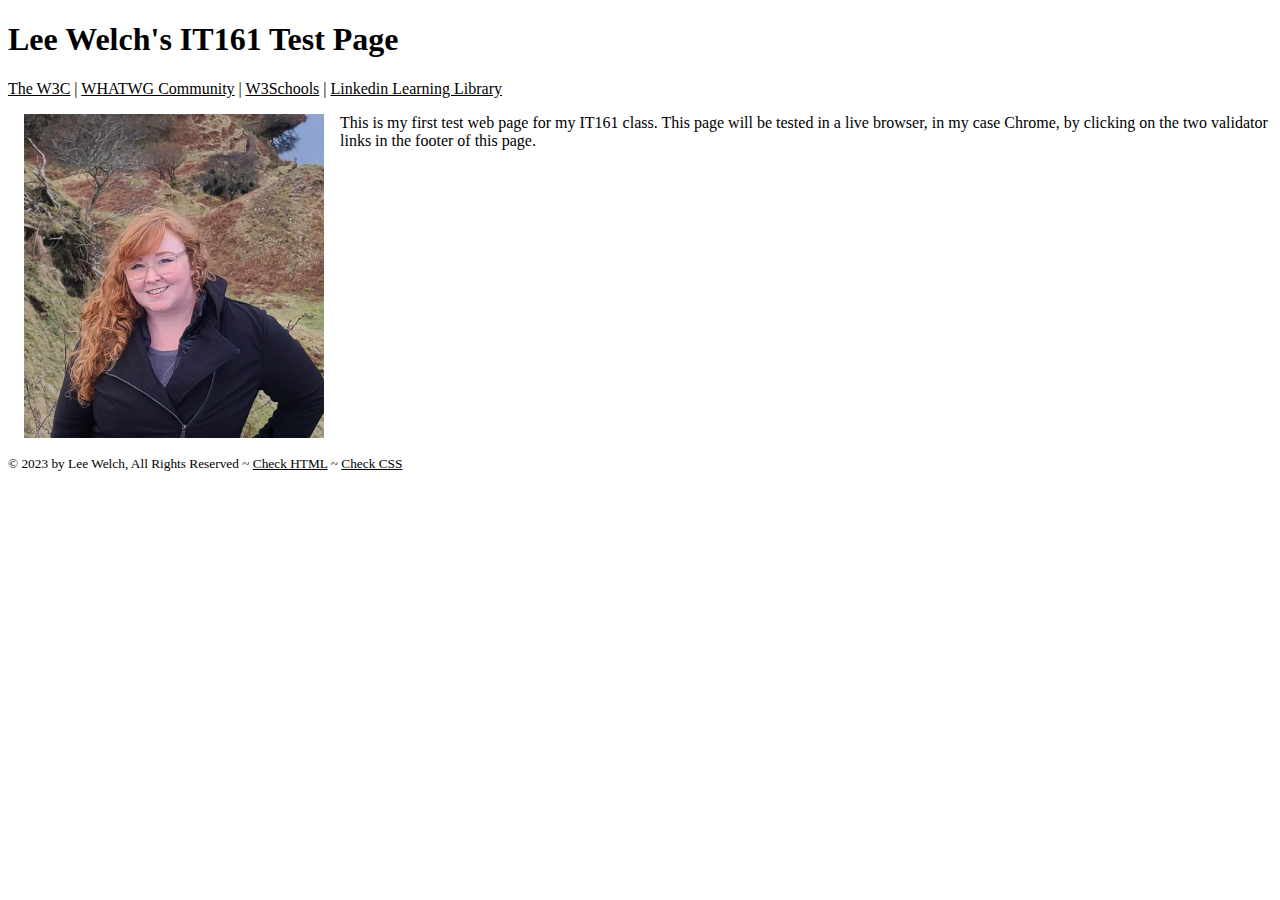
<file: it161/test.html>
<!DOCTYPE html>
<html lang="en">
    <head>
        <meta charset="utf-8" />
        <meta name="robots" content="noindex,nofollow"/>
        <title>IT161 Test Web Page by Lee Welch</title>
        <!-- START Style Here -->
        <style>
            img {
                float:left;
                margin:1em;
                max-width:300px;
                }
            
            a {
                color:black;
                }

            a:hover {
                color:red;
                background-color:yellow;
                text-decoration: none;
                }

            footer {
                clear:both;
            }
        </style>
        <!-- START Style Here -->
    </head>
    <body>
        <header>
            <h1>Lee Welch's IT161 Test Page</h1>
            <nav>
                <a href="https://www.w3.org/" target="_blank">The W3C</a> | 
                <a href="https://whatwg.org/" target="_blank">WHATWG Community</a>  | 
                <a href="https://www.w3schools.com/" target="_blank">W3Schools</a>  | 
                <a href="https://www.linkedin.com/learning/?u=95230001" target="_blank">Linkedin Learning Library</a>
            </nav>
        </header>
            <img src="images/me.jpg" alt="Picture of Lee"/>
            <p>This is my first test web page for my IT161 class. This page will be tested in a live browser, in my case Chrome, by clicking on the two validator links in the footer of this page.</p>
            <footer>
                <p><small>&copy; 2023 by 
                    Lee Welch, All Rights Reserved ~ 
                    <a id="html-checker" href="#">Check HTML</a> ~ 
                    <a id="css-checker" href="#">Check CSS</a></small>
               </p>
              </footer>
            <script>
              //https://tinyurl.com/dynamic-html-checker
              document.getElementById("html-checker").setAttribute("href","https://validator.w3.org/nu/?doc=" + location.href);
                
              document.getElementById("css-checker").setAttribute("href","https://jigsaw.w3.org/css-validator/validator?uri=" + location.href);  
           </script>
    </body>
</html>
</file>
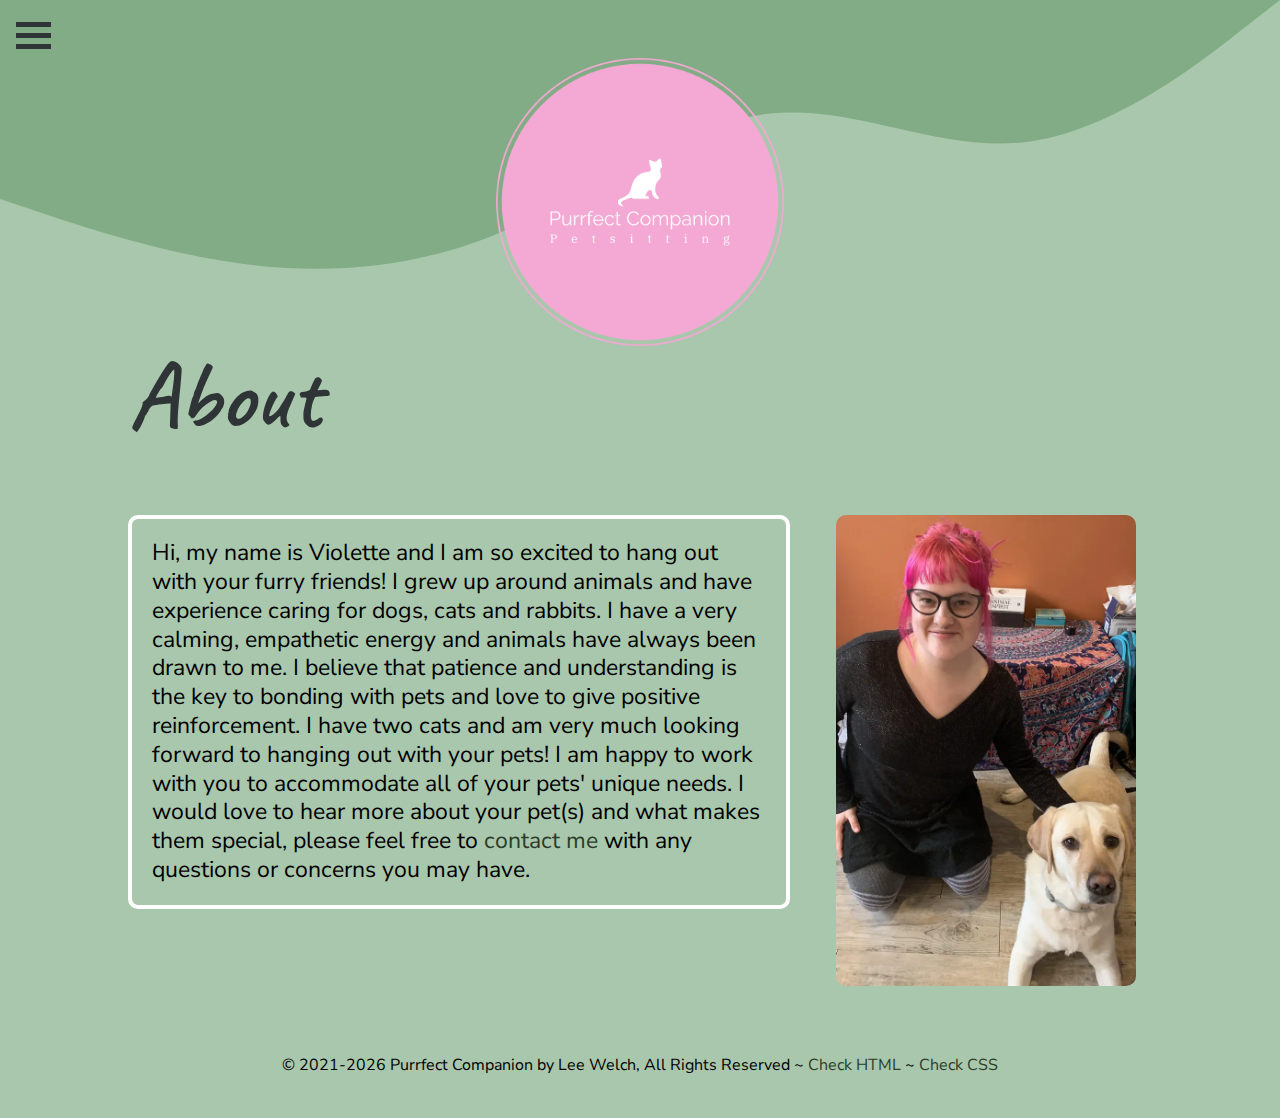
<file: it161/fp/about.html>
<!DOCTYPE html>
<html lang="en">
 <head><link rel="stylesheet" href="css/secondarypages.css">
    <link rel="stylesheet" href="css/forms.css">
    <link rel="stylesheet" href="css/navbutton.css">
    <link rel="stylesheet" href="https://cdnjs.cloudflare.com/ajax/libs/font-awesome/4.7.0/css/font-awesome.min.css" >
     <title>About</title>
     <link rel="icon" type="image/x-icon" href="images/purrfect-companion-favicon-color2.png">
  <meta charset="utf-8">
  <meta name="viewport" content="width=device-width">
  
 </head>
 <body>
  
<header>
    <svg class="wave" xmlns="http://www.w3.org/2000/svg" viewBox="0 0 1440 320"><path fill="#82AC85" fill-opacity="1" d="M0,224L48,240C96,256,192,288,288,298.7C384,309,480,299,576,256C672,213,768,139,864,128C960,117,1056,171,1152,160C1248,149,1344,75,1392,37.3L1440,0L1440,0L1392,0C1344,0,1248,0,1152,0C1056,0,960,0,864,0C768,0,672,0,576,0C480,0,384,0,288,0C192,0,96,0,48,0L0,0Z"></path></svg>

    <div class="new-dropdown">
        <div onclick="xnav(this);showdropdown()" class="container">
             <div class="bar1"></div>
            <div class="bar2"></div>
             <div class="bar3"></div>
        </div>      
        <div id="myDropdown" class="dropdown-content">
            <a href="index.html">Home</a>   
            <a href="testimonials.html">Testimonials</a>
            <a href="rates-services.html">Rates & Services</a>
            <a href="contact.html">Contact</a>
        </div>
    </div>

    <a class="logolink" href="index.html"><img class="logo" src="images/logo-no-background.png" alt="logo"></a>

    <h2>About</h2> 

</header>
     
<main class="wrapper">
    
<div class="my-row">
    <div class="my-column">
        <p class="textbox">
            Hi, my name is Violette and I am so excited to hang out with your furry friends! I grew up around animals and have experience caring for dogs, cats and rabbits. I have a very calming, empathetic energy and animals have always been drawn to me. I believe that patience and understanding is the key to bonding with pets and love to give positive reinforcement. I have two cats and am very much looking forward to hanging out with your pets! I am happy to work with you to accommodate all of your pets' unique needs. I would love to hear more about your pet(s) and what makes them special, please feel free to <a href="contact.html"> contact me </a> with any questions or concerns you may have.
        </p>
    </div>

    <div class="my-column">
        <div class="flexible"> 
            <div style="max-width:300px">
                <img class="img1" src="images/violette2.webp" alt="Picture of Violette with a dog">
            </div>
           </div>
    </div>
 </div>


   <footer>
      <p><small>&copy; 2021-<span id="this-year"></span> Purrfect Companion by Lee Welch, All Rights Reserved ~ 
          <a id="html-checker" href="#" target="_blank">Check HTML</a> ~ 
          <a id="css-checker" href="#" target="_blank">Check CSS</a></small>
     </p>
    </footer>
  </main>
  <script src="js/main.js"></script>   
 </body>
</html>
</file>
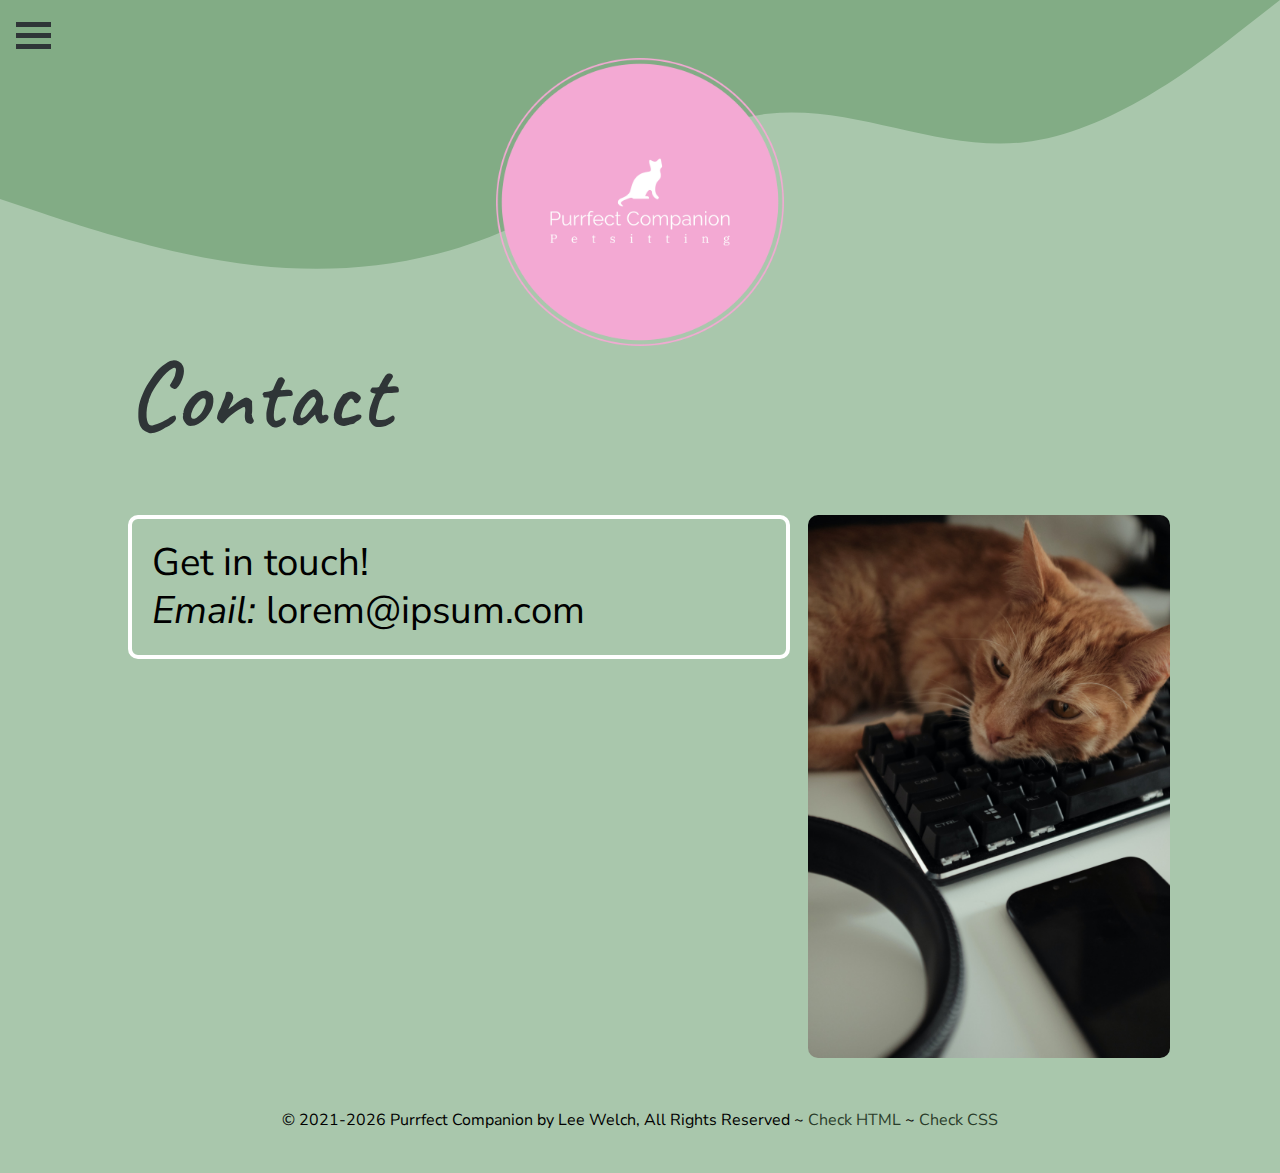
<file: it161/fp/contact.html>
<!DOCTYPE html>
<html lang="en">
 <head><link rel="stylesheet" href="css/secondarypages.css">
    <link rel="stylesheet" href="css/forms.css">
    <link rel="stylesheet" href="css/navbutton.css">
    <link rel="stylesheet" href="https://cdnjs.cloudflare.com/ajax/libs/font-awesome/4.7.0/css/font-awesome.min.css" >
     <title>Contact</title>
     <link rel="icon" type="image/x-icon" href="images/purrfect-companion-favicon-color2.png">
  <meta charset="utf-8">
  <meta name="viewport" content="width=device-width">
  


 </head>
 <body>
  
     <header>
        <svg class="wave" xmlns="http://www.w3.org/2000/svg" viewBox="0 0 1440 320"><path fill="#82AC85" fill-opacity="1" d="M0,224L48,240C96,256,192,288,288,298.7C384,309,480,299,576,256C672,213,768,139,864,128C960,117,1056,171,1152,160C1248,149,1344,75,1392,37.3L1440,0L1440,0L1392,0C1344,0,1248,0,1152,0C1056,0,960,0,864,0C768,0,672,0,576,0C480,0,384,0,288,0C192,0,96,0,48,0L0,0Z"></path></svg>
        <div class="new-dropdown">
            <div onclick="xnav(this);showdropdown()" class="container">
                 <div class="bar1"></div>
                <div class="bar2"></div>
                 <div class="bar3"></div>
            </div>      
            <div id="myDropdown" class="dropdown-content">
                <a href="index.html">Home</a>   
                <a href="about.html">About</a>
                <a href="testimonials.html">Testimonials</a>    
                <a href="rates-services.html">Rates & Services</a>
            </div>
        </div>
        <a class="logolink" href="index.html"><img class="logo" src="images/logo-no-background.png" alt="logo"></a>
        <h2>Contact</h2>  
     </header>
     
   <main class="wrapper">
    
    <div class="my-row">
        <div class="my-column">
            <h4>Get in touch!
                <br><em>Email:</em> lorem@ipsum.com </h4>
            
        </div>
    
        <div class="my-column">
            <div class="flexible">
                <div style="max-width:400px">
                    <img class="img1" src="images/contact.jpg" alt="Picture of a cat on a keyboard">
                </div>
               </div>
        </div>
     </div>


   <footer>
      <p><small>&copy; 2021-<span id="this-year"></span> Purrfect Companion by Lee Welch, All Rights Reserved ~ 
          <a id="html-checker" href="#" target="_blank">Check HTML</a> ~ 
          <a id="css-checker" href="#" target="_blank">Check CSS</a></small>
     </p>
    </footer>
  </main>
  <script src="js/main.js"></script>   
 </body>
</html>
</file>
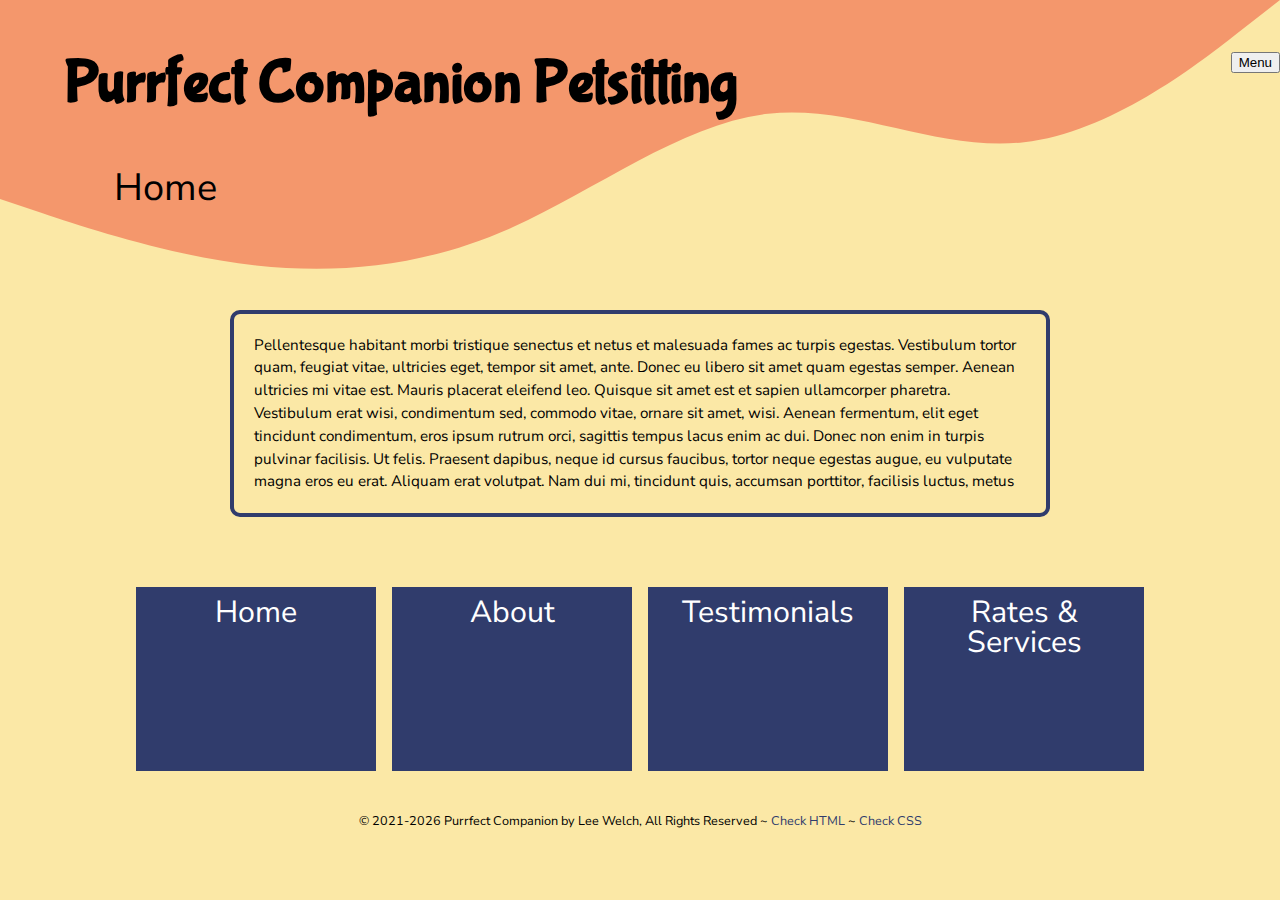
<file: it161/fp/template.html>
<!DOCTYPE html>
<html lang="en">
 <head><link rel="stylesheet" href="css/template.css">
    <link rel="stylesheet" href="css/forms.css">
    <link rel="stylesheet" href="css/navbutton.css">
    <link rel="stylesheet" href="css/buttonrow.css">
    
    <link rel="stylesheet" href="https://cdnjs.cloudflare.com/ajax/libs/font-awesome/4.7.0/css/font-awesome.min.css" >
     <title>Template</title>
  <meta charset="utf-8">
  <meta name="viewport" content="width=device-width">
  


 </head>
 <body>
  
     <header>
        <svg class="wave" xmlns="http://www.w3.org/2000/svg" viewBox="0 0 1440 320"><path fill="#F4976C" fill-opacity="1" d="M0,224L48,240C96,256,192,288,288,298.7C384,309,480,299,576,256C672,213,768,139,864,128C960,117,1056,171,1152,160C1248,149,1344,75,1392,37.3L1440,0L1440,0L1392,0C1344,0,1248,0,1152,0C1056,0,960,0,864,0C768,0,672,0,576,0C480,0,384,0,288,0C192,0,96,0,48,0L0,0Z"></path></svg>
<div class="dropdown" style="float:right;">
    <button class="dropbtn">Menu</button>
    <div class="dropdown-content">
    <a href="template.html">Home</a>
    <a href="templatesecondary.html">About</a>
    <a href="templatesecondary.html">Testimonials</a>
    <a href="templatesecondary.html">Rates & Services</a>
    </div>
  </div>
         <h1 class="page-header"><a class="h1" href="index.html">Purrfect Companion Petsitting</a></h1>
            <h2>Home</h2> 
     </header>
     
   <main class="wrapper">
    
 
<div>
    <p class="textbox">
        Pellentesque habitant morbi tristique senectus et netus et malesuada fames ac turpis egestas. Vestibulum tortor quam, feugiat vitae, ultricies eget, tempor sit amet, ante. Donec eu libero sit amet quam egestas semper. Aenean ultricies mi vitae est. Mauris placerat eleifend leo. Quisque sit amet est et sapien ullamcorper pharetra. Vestibulum erat wisi, condimentum sed, commodo vitae, ornare sit amet, wisi. Aenean fermentum, elit eget tincidunt condimentum, eros ipsum rutrum orci, sagittis tempus lacus enim ac dui. Donec non enim in turpis pulvinar facilisis. Ut felis. Praesent dapibus, neque id cursus faucibus, tortor neque egestas augue, eu vulputate magna eros eu erat. Aliquam erat volutpat. Nam dui mi, tincidunt quis, accumsan porttitor, facilisis luctus, metus</p>
    </div>

<div class="row">
    <div class="column column-button"><a class="columntext" href="template.html">Home</a></div>
    <div class="column column-button"><a class="columntext" href="templatesecondary.html">About</a></div>
    <div class="column column-button"><a class="columntext" href="templatesecondary.html">Testimonials</a></div>
    <div class="column column-button"><a class="columntext" href="templatesecondary.html">Rates & Services</a></div>
  </div>

   <footer>
      <p><small>&copy; 2021-<span id="this-year"></span> Purrfect Companion by Lee Welch, All Rights Reserved ~ 
          <a id="html-checker" href="#" target="_blank">Check HTML</a> ~ 
          <a id="css-checker" href="#" target="_blank">Check CSS</a></small>
     </p>
    </footer>
  </main>
  <script src="js/main.js"></script>   
 </body>
</html>
</file>
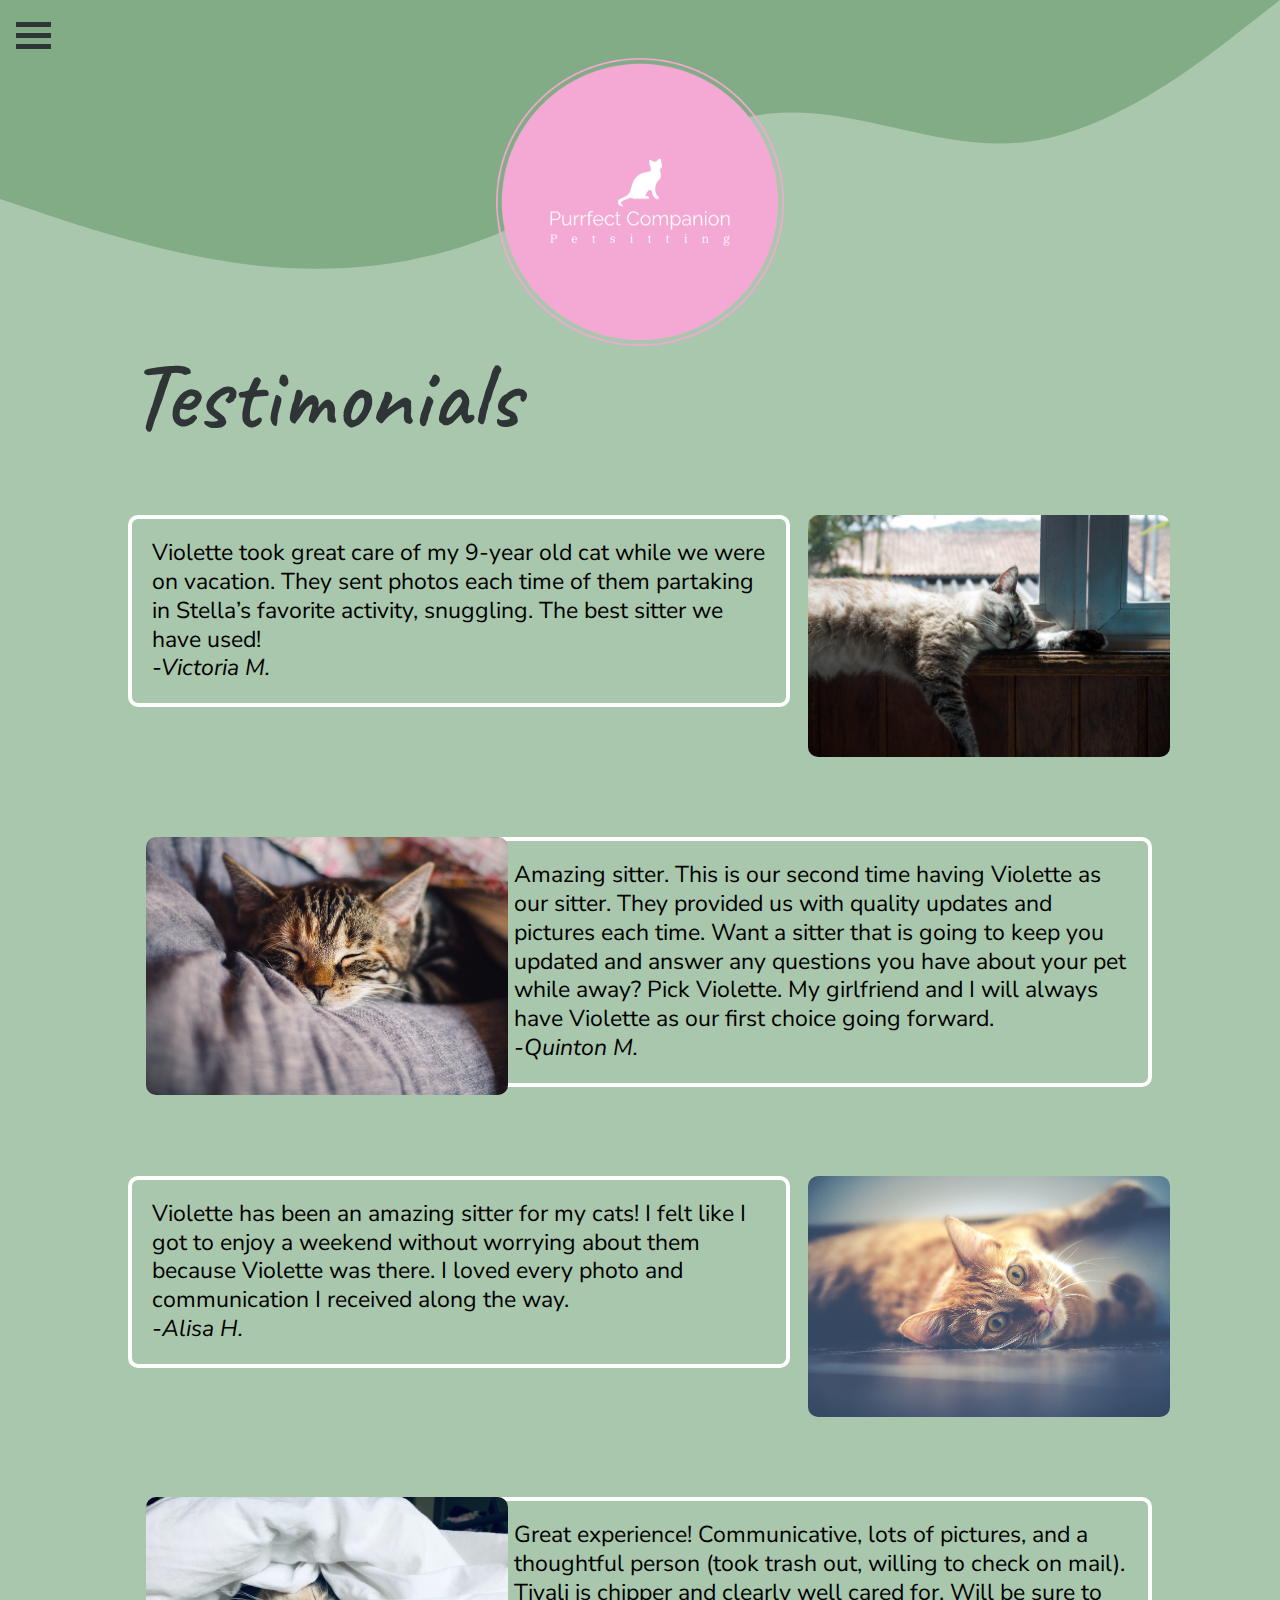
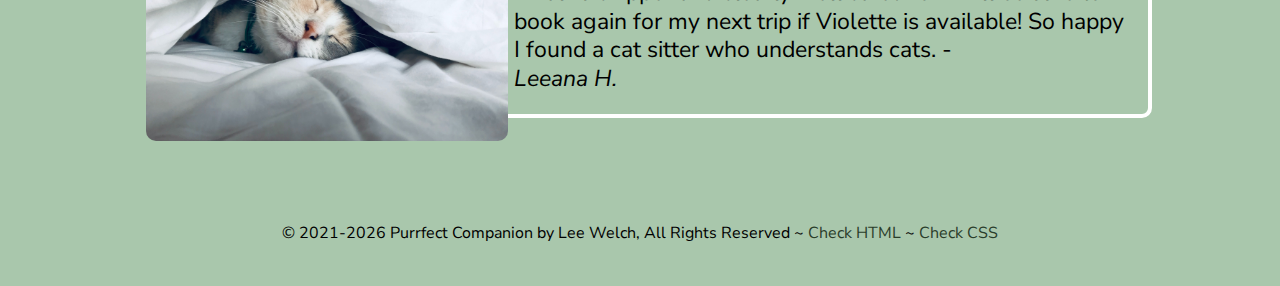
<file: it161/fp/testimonials.html>
<!DOCTYPE html>
<html lang="en">
 <head><link rel="stylesheet" href="css/secondarypages.css">
    <link rel="stylesheet" href="css/forms.css">
    <link rel="stylesheet" href="css/navbutton.css">
    <link rel="stylesheet" href="https://cdnjs.cloudflare.com/ajax/libs/font-awesome/4.7.0/css/font-awesome.min.css" >
    
     <title>Testimonials</title>
     <link rel="icon" type="image/x-icon" href="images/purrfect-companion-favicon-color2.png">
  <meta charset="utf-8">
  <meta name="viewport" content="width=device-width">
  


 </head>
 <body>
  
     <header>
        <svg class="wave" xmlns="http://www.w3.org/2000/svg" viewBox="0 0 1440 320"><path fill="#82AC85" fill-opacity="1" d="M0,224L48,240C96,256,192,288,288,298.7C384,309,480,299,576,256C672,213,768,139,864,128C960,117,1056,171,1152,160C1248,149,1344,75,1392,37.3L1440,0L1440,0L1392,0C1344,0,1248,0,1152,0C1056,0,960,0,864,0C768,0,672,0,576,0C480,0,384,0,288,0C192,0,96,0,48,0L0,0Z"></path></svg>
        <div class="new-dropdown">
            <div onclick="xnav(this);showdropdown()" class="container">
                 <div class="bar1"></div>
                <div class="bar2"></div>
                 <div class="bar3"></div>
            </div>      
            <div id="myDropdown" class="dropdown-content">
                <a href="index.html">Home</a>    
                <a href="about.html">About</a>
                <a href="rates-services.html">Rates & Services</a>
                <a href="contact.html">Contact</a>
            </div>
        </div>
        <a class="logolink" href="index.html"><img class="logo" src="images/logo-no-background.png" alt="logo"></a>
        <h2>Testimonials</h2> 
 </header>
     
   <main class="wrapper">
    
 


 <div class="my-row">
    <div class="my-column">
        <p class="textbox">
            Violette took great care of my 9-year old cat while we were on vacation. They sent photos each time of them partaking in Stella’s favorite activity, snuggling. The best sitter we have used! <br><em>-Victoria M.</em>
            </p>
    </div>

    <div class="my-column">
        <div class="flexible">
            <div style="max-width:400px">
                <img class="img1" src="images/testimonials1.jpg" alt="Picture of a cat">
            </div>
           </div>
    </div>
 </div>

 <div class="my-row">
  
    <div class="my-column">
        <p class="textboxright">
            Amazing sitter. This is our second time having Violette as our sitter. They provided us with quality updates and pictures each time. Want a sitter that is going to keep you updated and answer any questions you have about your pet while away? Pick Violette. My girlfriend and I will always have Violette as our first choice going forward. <br><em>-Quinton M.</em>
        </p>
    </div>
    <div class="my-column">
        <div class="flexible">
            <div style="max-width:400px">
                <img class="img2" src="images/testimonials2.jpg" alt="Picture of a cat">
            </div>
           </div>
    </div>

  
 </div>

 <div class="my-row">
    <div class="my-column">
        <p class="textbox">
            Violette has been an amazing sitter for my cats! I felt like I got to enjoy a weekend without worrying about them because Violette was there. I loved every photo and communication I received along the way. <br><em>-Alisa H.</em>
            </p>
    </div>

    <div class="my-column">
        <div class="flexible">
            <div style="max-width:400px">
                <img class="img1" src="images/testimonials3.jpg" alt="Picture of a cat">
            </div>
           </div>
    </div>
 </div>

 <div class="my-row">
  
    <div class="my-column">
        <p class="textboxright">
            Great experience! Communicative, lots of pictures, and a thoughtful person (took trash out, willing to check on mail). Tivali is chipper and clearly well cared for. Will be sure to book again for my next trip if Violette is available! So happy I found a cat sitter who understands cats. 
            -<br><em>Leeana H.</em>
        </p>
    </div>
    <div class="my-column">
        <div class="flexible">
            <div style="max-width:400px">
                <img class="img2" src="images/testimonials4.jpg" alt="Picture of a cat">
            </div>
           </div>
    </div>

  
 </div>


   <footer>
      <p><small>&copy; 2021-<span id="this-year"></span> Purrfect Companion by Lee Welch, All Rights Reserved ~ 
          <a id="html-checker" href="#" target="_blank">Check HTML</a> ~ 
          <a id="css-checker" href="#" target="_blank">Check CSS</a></small>
     </p>
    </footer>
  </main>
  <script src="js/main.js"></script>   
 </body>
</html>
</file>
<file: it161/fp/css/secondarypages.css>
/* Global rules */

@import url('https://fonts.googleapis.com/css2?family=Caveat+Brush&family=Caveat:wght@600&family=Nunito+Sans:opsz,wght@6..12,300;6..12,400&display=swap');

html {
    background-color: #A9C7AC;
    font-family: 'Nunito sans', sans-serif;
    font-size: 1.2em;
    line-height: 1.5em;
}


body{
    margin:0; /* removes gap at top of page */
}


::selection {
    color: #000;
    background: #fdedf6d0;
}

/* svg wave */
.wave{
    position: absolute;
    top: 0;
    z-index: -1;
}

.logo{
    display: block;
    margin-left: auto;
    margin-right: auto;
    padding: 3em 0px 0px;
    max-width: 15em;
    z-index: -1;
}

 
main.wrapper {
    overflow: visible;
 }


h2 {
    font-weight: 600;
    color: #2F3537;
    font-family: 'Caveat', sans-serif;
    margin-left: 10%;
    margin: 2px 0px 0px 10%;
    line-height: 1em;
    font-size: 5em;
}

h4{
font-size: 2em;
font-weight: 400;
line-height: 1.25em;
width: 60%;
border: 4px solid #fff;
border-radius: 10px;
padding: 20px;
margin: auto 0 10% auto;
float: left;
}

/*FA cat icon */
.fa-lg{
    color: #2F3537;
}

/*FA paw icon*/
.fa-sm{
    color: #2F3537;
}

a {
    color: #293D2A;
    text-decoration: none;
}


a:hover {
    color: whitesmoke;
    background-color: #314932;
    text-decoration: none;
}


.textbox {
    width: 60%;
    border: 4px solid #fff;
    border-radius: 10px;
    padding: 20px;
    margin: auto 0 10% auto;
    float: left;
    font-size: 1.2em;
  }

.textboxright {
    width: 60%;
    border: 4px solid #fff;
    border-radius: 10px;
    padding: 20px;
    margin: auto auto 6% auto;
    float: right;
    font-size: 1.2em;
}

ul {
    list-style-type: none;
    border: 4px solid #fff;
    border-radius: 10px;
    padding: 20px 20px 10px;
    margin: auto 0 4% auto;
    line-height: 2.2em;
    font-size: 1.4em;

}
.img1 {
    margin: 0 5%;
    border-radius: 10px;
}

.img2 {
    margin: 0 5%;
    border-radius: 10px;

}

.my-row{
    margin: 7% auto 0px;
}
 
.my-column{
    background-color:#A9C7AC;
}

.rates-row{
    margin: 5% 0 auto;    
}

/* flexible image rules start here */


.flexible img{
    width:100%;
 }
 
 
 .flexible{
    display: flex;
    justify-content: space-evenly;
 }
 
 
 /* flexible image rules end here */



 
footer {
    clear: both;
    text-align: center;
    padding: 1em;
}


/* Responsive rules */


/* DESKTOP */
@media all and (min-width:801px) {
    main.wrapper {
        width: 80%;
        margin: auto;
    }
}

/* PHONE AND TABLET */
@media all and (max-width:800px) {
    main.wrapper {
        width: 100%;
    }

    .dropbtn {
        margin: .7em 2em auto auto;
    }
   
    .textbox{
        width: 80%;
        float: none;
        margin: auto auto 1em auto;
    }

    .textboxright{
        width: 80%;
        float: none;
        margin: auto;
    }

    .img1 {
        width: 80%;
        margin: 2em 1em 1em;
        float: none;
        right: 1em;
    }

   
    .img2 {
        width: 80%;
        margin: 3em 1em 1em 1em;
        float: none;
    }

    .rates-row{
        margin: 7% 10% 0;    
    }

    ul{
        margin: auto 0 5% auto;
    }

    h4{
        width: 80%;
        float: none;
        margin: auto auto 1em auto;
    }

    
}
</file>
<file: it161/fp/css/forms.css>
form>div {
    margin:1em; /*Top Right Bottom Left*/
}


/* keeps form from bunching up to left */
@media all and (min-width:501px){
    div.wrapper form{
        margin-left:22.8px;
    }
}

/* start reCAPTCHA styles */
		
/* writes to small text above reCAPTCHA upon failure */
.dateFeedback{
    font-style:italic;
    font-size:70%;
    font-weight:bold;
    color:#f00;
}

input:required {
      border: 1px solid red;
}

input:optional, textarea:optional {
     background-color:#f1f1f1;
     border:1px solid #ccc;
}

input[type="submit"], input[type="button"] {
  background-color: #fff;
  border-radius: 4px;
  border: solid 1px #ccc;
  padding: 0.3em 0.5em;
}

fieldset {
  border: 1px solid #ccc;
  max-width: 350px;
}

legend {
  margin-left: 0.5em;
  padding: 0.2em 0.5em;
  border-left: 1px solid #ccc;
  border-right: 1px solid #ccc;
}

/* end reCAPTCHA styles */
</file>
<file: it161/fp/css/template.css>
/* Global rules */


@import url('https://fonts.googleapis.com/css2?family=Bubblegum+Sans&family=Nunito+Sans:ital,opsz,wght@0,6..12,300;0,6..12,400;1,6..12,300&display=swap');




html {
    background-color: #FBE8A6;
    font-family: 'Nunito sans', sans-serif;
    font-size: 0.95em;
    line-height: 1.5em;
}


body{
    margin:0; /* removes gap at top of page */
}


::selection {
    color: #000;
    background: #6475b9c2;
}

/* svg wave */
.wave{
        position: absolute;
        top: 0;
        z-index: -1;
}

h1 {
    font-size: 4em;
    margin: 4% 0px 4% 4%;
    line-height: 1.1em;
}

h1.page-header{
    font-family: 'Bubblegum sans', sans-serif;
 }

/*makes h1 link font black w/ yellow highlight*/
.h1 {
    color:#000
}

.h1:hover {
    border-radius: 10px;
    color: #000;
    background-color: #fcf0c5ca;
}
 
 
h2 {
    font-weight: normal;
    margin-left: 3em;
    line-height: 1em;
    font-size: 2.5em;
}


h3 {
    font-weight: normal;
    color: #303C6C;
    line-height: 1em;
    font-size: 3em;
    text-align: center;
    margin: 1em;
    border: 4px solid #303C6C;
    border-radius: 10px;
    padding: 20px;
}


main.wrapper {
    overflow: visible;
 }


p {
    margin: 1em; /* Top Right Bottom Left (TRBL) */
}


a {
    color: #303C6C;
    text-decoration: none;
}


a:hover {
    color: whitesmoke;
    background-color: #4C5EA9;
    text-decoration: none;
}

/*main text box styles*/
.textbox {
    width: 80%;
    border: 4px solid #303C6C;
    border-radius: 10px;
    padding: 20px;
    margin: 10% auto 6% auto;
  }


/*text in the button/column styles - only needed for template*/
.columntext {
    margin: auto;
    text-align: center;
    color: white;
    font-weight: 400;
    font-size: 1em;
    line-height: 1em;
}

.columntext:hover {
    background-color: #b4dfe500;
}

.row {
    text-align: center;
}

.column-button {
    width: 100%;
    color: #fff;
    font-size: 2em;
    text-align: center;
    cursor: pointer;
    transition: all 0.3s ease;
    outline: none;
    border: 8px solid #FBE8A6;
    background: #212529;
  }
  
  .column-button:hover {
    background: #B4DFE5;
    color: #212529
  }

 

/* Creates 4 equal columns that float next to each other */
.column {
    float: left;
    width: 25%;
    padding: 10px;
    height: 200px; 
    background-color:#303C6C;
  }
  
  /* Clear floats after the columns */
  .row:after {
    content: "";
    display: table;
    clear: both;
  }
/*END of not needed*/


/* Allows box to take up full space, ignoring padding/margin */
* {
    box-sizing: border-box;
  }


/* flexible image rules start here */


.flexible img{
    width:100%;
 }
 
 
 .flexible{
    display: flex;
    justify-content: space-evenly;
 }
 
 
 /* flexible image rules end here */

 
footer {
    clear: both;
    text-align: center;
    padding: 1em;
}


/* Responsive rules */


/* DESKTOP */
@media all and (min-width:1200px) {
    main.wrapper {
        width: 80%;
        margin: auto;
    }
   
    h1 {
        width: 80%;
        padding-left: 1%;
    }
   
    picture.profile img {
        width: 50%;
        float: left;
        margin-right: 2em;
    }
   
}





/* TABLET */
@media all and (min-width:501px) and (max-width:1199px) {
    main.wrapper {
        width: 90%;
        margin: auto;
    }
   
    h1 {
        width: 90%;
        padding-left: 1%;
    }


}


/* PHONE */
@media all and (max-width:500px) {
    main.wrapper {
        width: 100%;
    }
   
    h1 {
        width: 100%;
        padding-left: 1%;
    }
   
    picture.profile img {
        width: 100%;
    }
   
}


 /*Makes the column responsive with a 2x2 layout on mobile*/
 @media screen and (max-width: 600px) {
    .column {
      width: 50%;
      height: 150px;
    }
}
</file>
<file: it161/fp/css/buttonrow.css>
.btn-group .button {
  background-color:#82AC85;
  border: 12px solid #A9C7AC;
  border-radius: 20px;
  color: white;
  height: 200px;
  width: 25%;
  padding: 20px;
  text-align: center;
  text-decoration: none;
  font-size: 2em;
  font-family: 'Nunito sans', sans-serif;
  word-wrap: break-word;
  cursor: pointer;
  float: left;
}


.btn-group .button:hover {
    background: #E2CfC9;
    color: #2F3537;
}

.buttontext {
    color: #2F3537;
    display: block;
    width: 100%;
}

.buttontext:hover{
    background-color: #E2CfC9;
    color: #2F3537;
}

/*responsive button row > goes to 2x2 on tablet and mobile*/

@media all and (min-width:501px) and (max-width:1199px) {
    .btn-group .button {
        width: 50%;
    }
}

@media all and (max-width:600px) {
    .btn-group .button {
        width: 50%;
    }
}
</file>
<file: it161/fp/css/navbutton.css>
/*animated nav bars - code is from W3 schools, adjusted for my site*/

.container {
  display: inline-block;
  cursor: pointer;
  z-index: 1;
}

.bar1, .bar2, .bar3 {
  width: 35px;
  height: 5px;
  background-color: #2F3537;
  margin: 6px 0;
  transition: 0.4s;
}

/* Rotate first bar */
.change .bar1 {
  transform: translate(0, 11px) rotate(-45deg);
}

/* Fade out the second bar */
.change .bar2 {opacity: 0;}

/* Rotate last bar */
.change .bar3 {
  transform: translate(0, -11px) rotate(45deg);
}
 /*end animated nav bars*/

 /*dropdown under nav bars*/

 

/*new new - trying everything else blocked out but this - clickable button code*/

/* Dropdown Button */
.container {
  color: #f3a9d3;
  padding: 16px;
  font-size: 16px;
  border: none;
  cursor: pointer;
}

/*The container <div> - needed to position the dropdown content */
.new-dropdown {
  position: absolute;
  float: left;
  clear:both;
}

/* Dropdown Content (Hidden by Default) */
.dropdown-content {
  display: none;
  border-radius: 10px;
  position: absolute;
  background-color: #FADBED;
  padding: 0px 6px;
  box-shadow: 0px 8px 16px 0px rgba(0,0,0,0.2);
  z-index: 1;
}

/* Links inside the dropdown */
.dropdown-content a {
  color: black;
  font-size: 1.25em;
  text-align: left;
  padding: 12px 5px;
  text-decoration: none;
  display: block;

}

/* Change color of dropdown links on hover */
.dropdown-content a:hover {background-color: #FDEDF6;}

/* Show the dropdown menu (use JS to add this class to the .dropdown-content container when the user clicks on the dropdown button) */
.show {display:block;}
</file>
